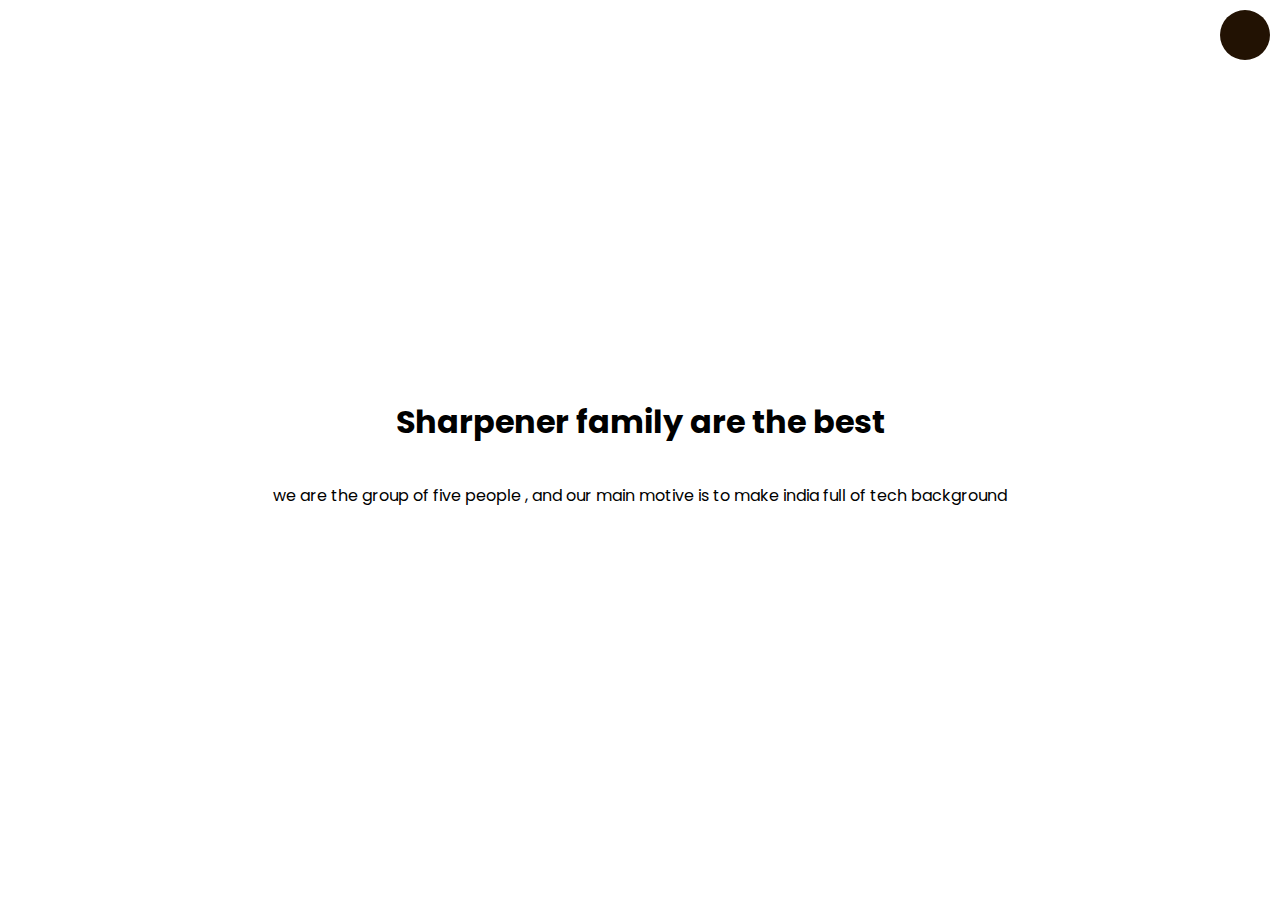
<file: dark-mode-toggle/index.html>
<!DOCTYPE html>
<html lang="en">
    <head>
        <meta charset="UTF-8" />
        <meta name="viewport" content="width=device-width, initial-scale=1.0" />
        <title>Dark Mode Toggle</title>
        <link rel="stylesheet" href="style.css" />
        <script src="script.js" defer></script>
    </head>
    <body>
        <div class="toggle-container">
            <input type="checkbox" id="toggle" name="toggle" />
            <label for="toggle"></label>
        </div>
        <h1>Sharpener family are the best</h1>
        <p>
           we are the  group of five   people , and our main motive is to make india full of tech background
        </p>
    </body>
</html>
</file>
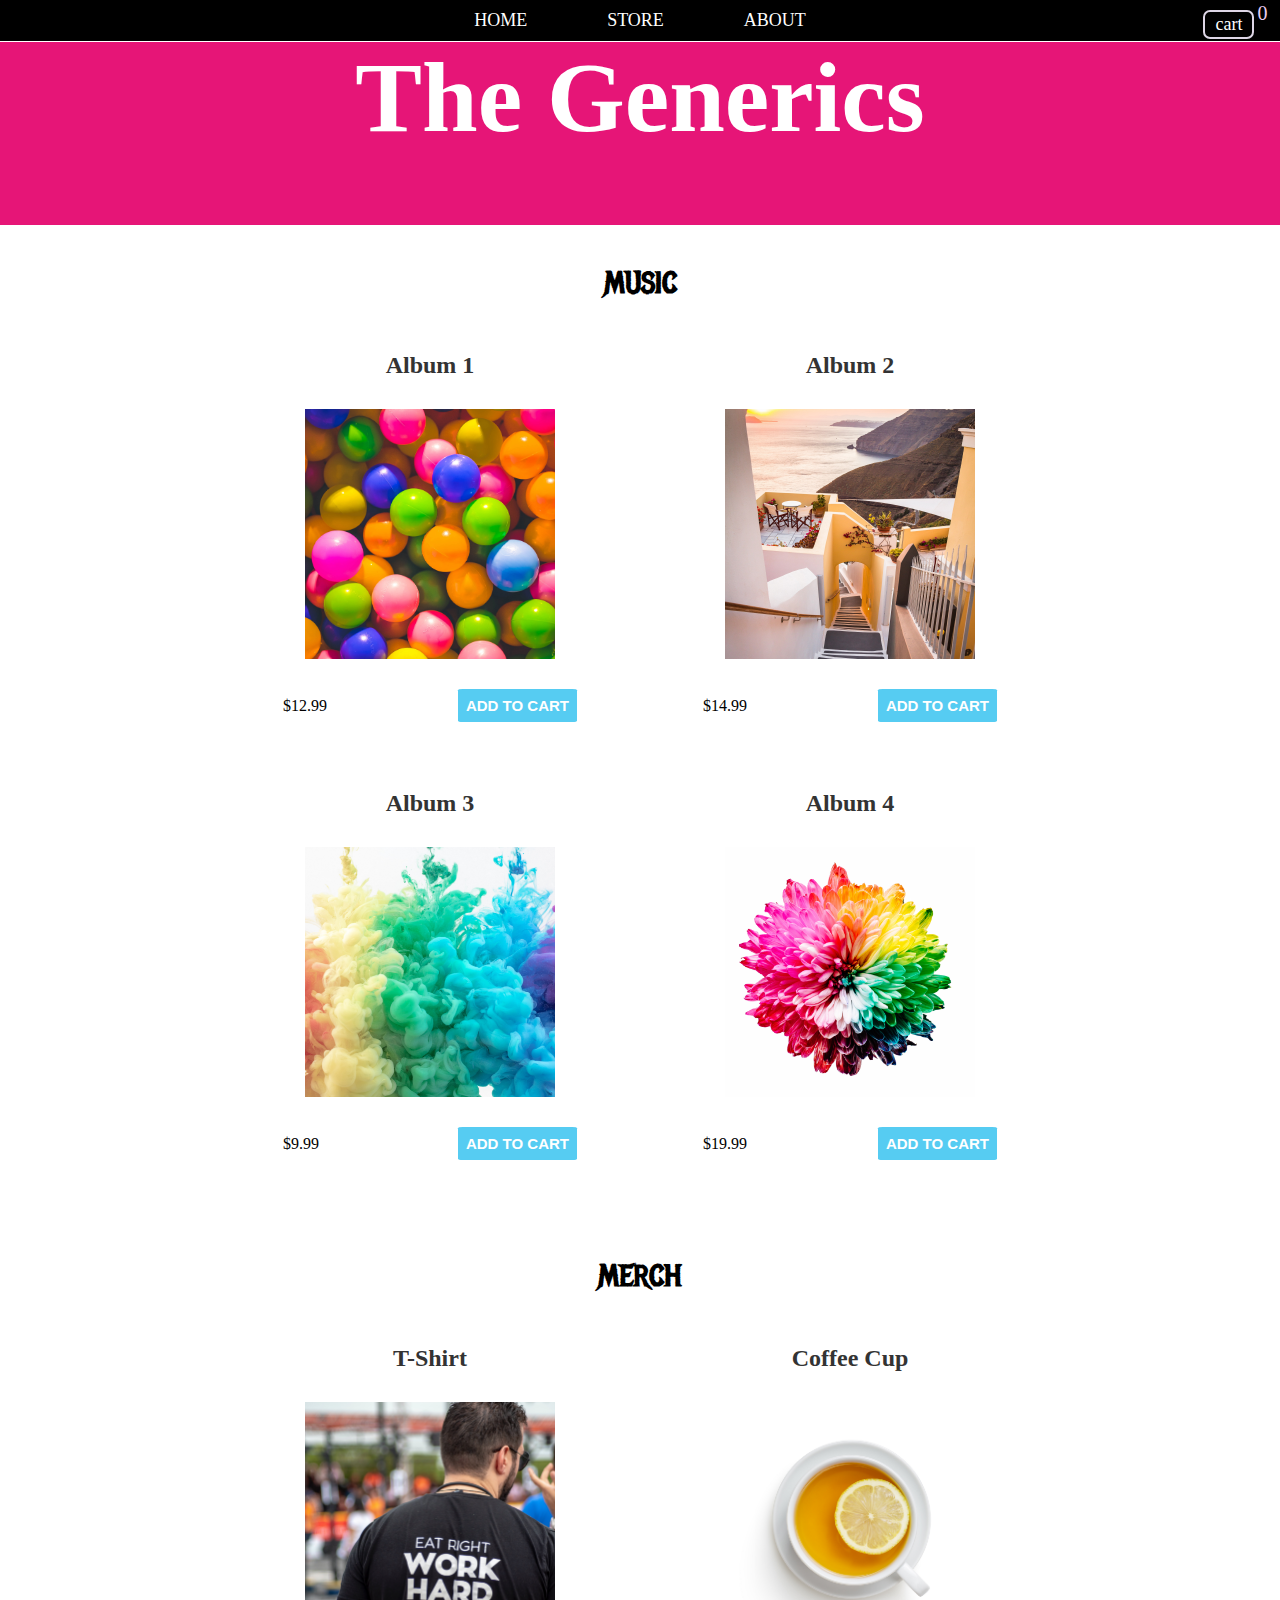
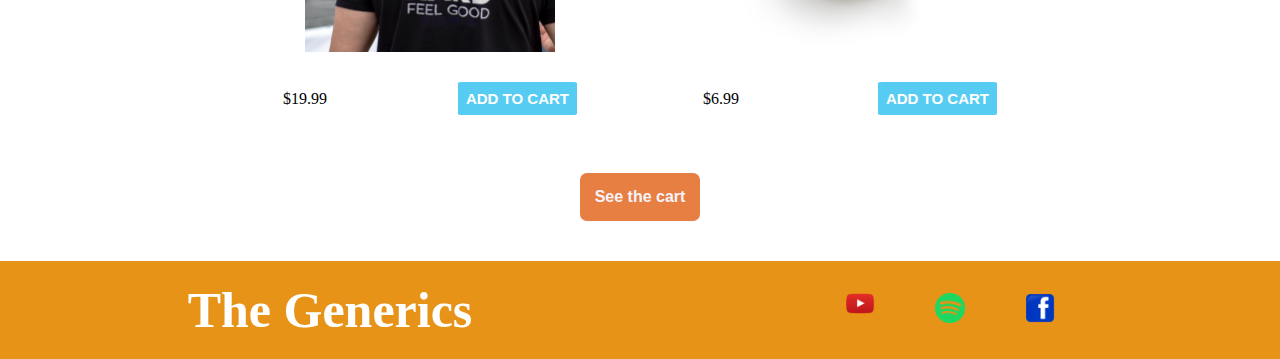
<file: E-commerce-page/index.html>
<!DOCTYPE html>
<html lang="en">
<head>
    <meta charset="UTF-8">
    <meta name="viewport" content="width=device-width, initial-scale=1.0">
    <title>E-Commerce Project</title>
    <link rel="stylesheet" href="./style.css">
    <script src="./index.js" defer></script>
</head>
<body>
    <div id="EcommerceContainer">
        <header>
            <ul class='header'>
                <li><a href="./home.html">HOME</a></li>
            <li><a href="./index.html">STORE</a></li>
            <li><a href="./about.html">ABOUT</a></li>
                <a href="#" class="cart-holder">cart<span class='cart-number'>0</span></a>
            </ul>
            <h1>The Generics</h1>
        </header>
        <section id="music" class="container">
            <h2>MUSIC</h2>
            <div id ="music-content">
                <div id='album1'>
                    <h3>Album 1</h3>
                    <div class="image-container">
                        <img class="prod-images" src="img2.jpg" alt="">
                    </div>
                                    <div class="prod-details">
                        <span>$<span>12.99</span></span>
                        <button class="shop-item-button" type='button'>ADD TO CART</button>
                    </div>
                </div>
                <div id='album2'>
                    <h3>Album 2</h3>
                    <div class="image-container">
                        <img class="prod-images" src="img1.jpg" alt="">
                    </div>
                                    <div class="prod-details">
                        <span>$<span>14.99</span></span>
                        <button class="shop-item-button" type='button'>ADD TO CART</button>
                    </div>
                </div>
                <div id='album3'>
                    <h3>Album 3</h3>
                    <div class="image-container">
                        <img class="prod-images" src="img3.jpg" alt="">
                    </div>
                                    <div class="prod-details">
                        <span>$<span>9.99</span></span>
                        <button class="shop-item-button" type='button'>ADD TO CART</button>
                    </div>
                </div>
                <div id='album4'>
                    <h3>Album 4</h3>
                    <div class="image-container">
                        <img class="prod-images" src="img4.jpg" alt="">
                    </div>
                                    <div class="prod-details">
                        <span>$<span>19.99</span></span>
                        <button class="shop-item-button" type='button'>ADD TO CART</button>
                    </div>
                </div>
            </div>

        </section>
        <section id="merch" class="container">
            <h2>MERCH</h2>
            <div id="merch-content">
                <div id="t-shirt">
                    <h3>T-Shirt</h3>
                    <div class="image-container">
                        <img class="prod-images" src="img6.jpg" alt="">
                    </div>
                                <div class="prod-details">
                        <span>$<span>19.99</span></span>
                        <button class="shop-item-button" type='button'>ADD TO CART</button>
                    </div>
                </div>
                <div id="coffee-cup">
                    <h3>Coffee Cup</h3>
                    <div class="image-container">
                        <img class="prod-images" src="img5.jpg" alt="">
                    </div>
                                <div class="prod-details">
                        <span>$<span>6.99</span></span>
                        <button class="shop-item-button" type='button'>ADD TO CART</button>
                    </div>
                </div>
            </div>

        </section>
        <section id="cart" class="container">
            <h2>CART</h2>
            <button class="cancel">X</button>
            <div class="cart-row cart-header">
                <span class='cart-item cart-column'>ITEM</span>
                <span class='cart-price cart-column'>PRICE</span>
                <span class='cart-quantity cart-column'>QUANTITY</span>
            </div>
            <div class='cart-items'>
              
            </div>
            <div class="cart-total">
                <span>
                    <span class='total-title'> <strong>Total</strong>
                        </span>
                    $<span id='total-value'>0</span>
                </span>
            </div>
            <button class='purchase-btn' type='button'>PURCHASE</button>
        </section>

        <button class="cart-btn-bottom"> <a href="#cart" class="cart-bottom">See the cart</a></button>
    </div>
    <!-- Toggle notification -->
    <div id="container"></div>
    <footer>
        <div class="footer-title">
            The Generics
        </div>
        <div class="footer-icons">
            <ul>
                <li><a href="https://www.youtube.com">
                    <img src="img9.png" alt="">
                </a></li>
                <li><a href="https://spotify.com">
                    <img src="img8.png" alt="">
                </a></li>
                <li><a href="https://facebook.com">
                    <img src="img7.png" alt="">
                </a></li>
            </ul>
        </div>
    </footer>
    <script src="index.js"></script>
</body>
</html>
</file>
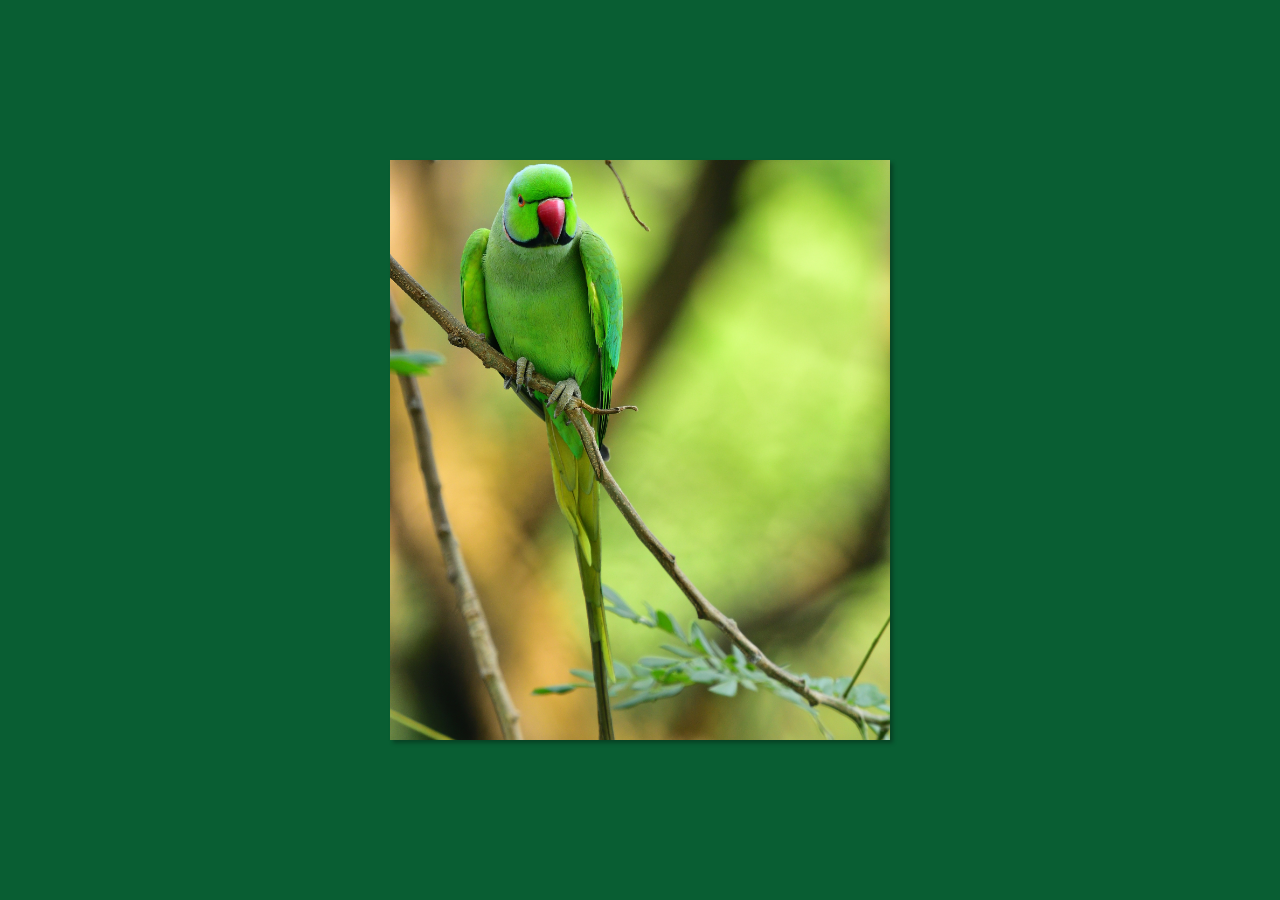
<file: image-zoomer/index.html>
<!DOCTYPE html>
<html lang="en">
    <head>
        <meta charset="UTF-8" />
        <meta name="viewport" content="width=device-width, initial-scale=1.0" />
        <title>Zoom Effect</title>
        <link rel="stylesheet" href="style.css" />
        <script src="script.js" defer></script>
    </head>
    <body>
        <div id="container">
            <img
                src="parrot.jpg"
                alt="lovely parrot"
            />
        </div>
    </body>
</html>
</file>
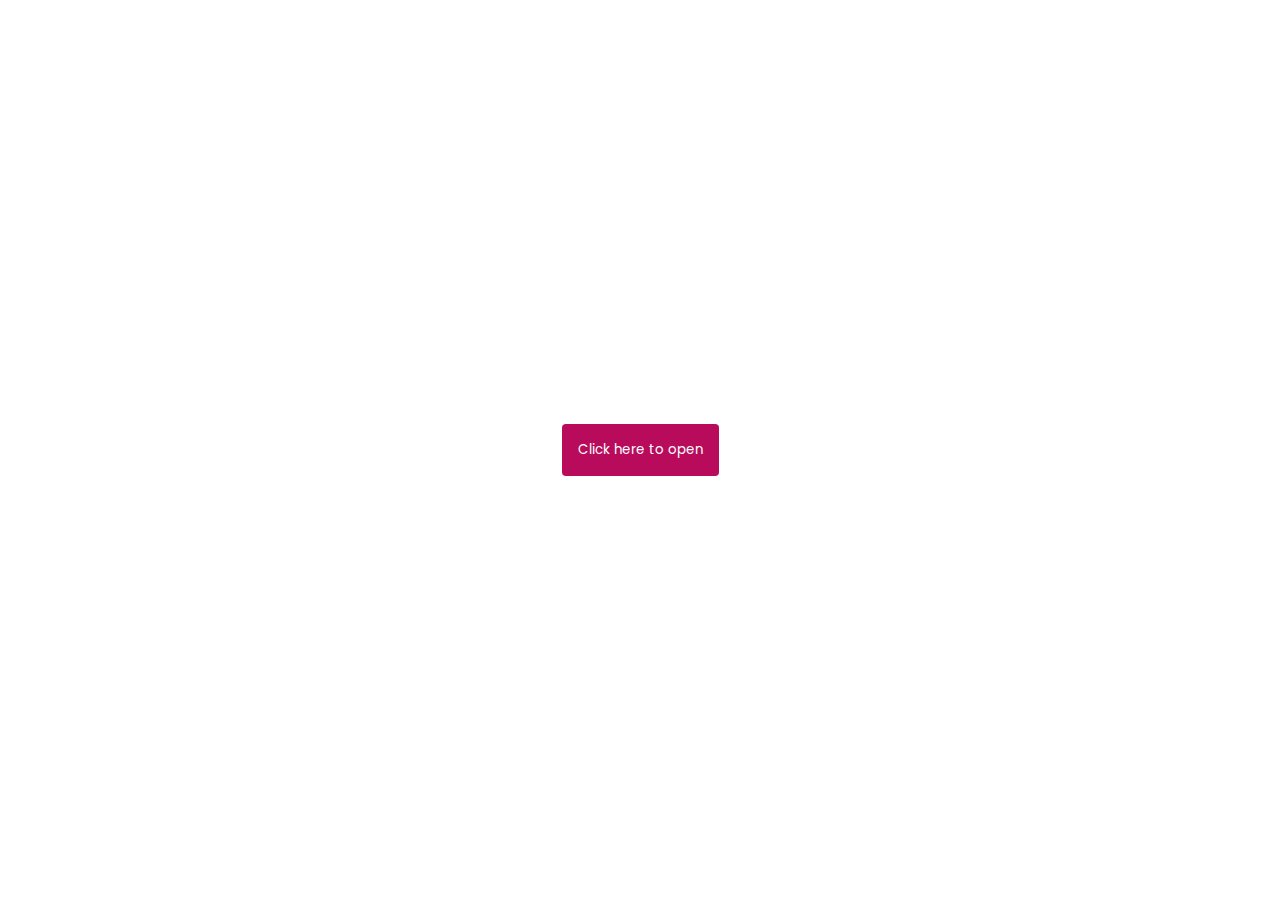
<file: pop-up/index.html>
<!DOCTYPE html>
<html lang="en">
    <head>
        <meta charset="UTF-8" />
        <meta name="viewport" content="width=device-width, initial-scale=1.0" />
        <title>Popup</title>
        <link rel="stylesheet" href="style.css" />
        <script src="script.js" defer></script>
    </head>
    <body>
        <button id="open">Click here to open</button>

        <div class="popup-container" id="container">
            <div class="popup">
                <button id="close">X</button>
                <h1 >Amazon.com</h1>
                <p>site send you a gift? please click to redeem</p>
            </div>
        </div>
    </body>
</html>
</file>
<file: dark-mode-toggle/style.css>
@import url("https://fonts.googleapis.com/css2?family=Poppins:wght@200;400;600&display=swap");

* {
    box-sizing: border-box;
}

body {
    display: flex;
    align-items: center;
    justify-content: center;
    flex-direction: column;
    font-family: "Poppins", sans-serif;
    margin: 0;
    min-height: 100vh;
    text-align: center;
    padding: 5rem;

    transition: background 0.3s linear, color 0.3s linear;
}

body.dark {
    background-color: #1f1f1f;
    color: white;
}

.toggle-container {
    position: fixed;
    top: 10px;
    right: 10px;
}

label {
    background-color: rgb(34, 18, 3);
    border-radius: 50%;
    display: inline-block;
    width: 50px;
    height: 50px;
    cursor: pointer;
    user-select: none;
    transition: background 0.3s linear;
}

body.dark label {
    background-color: #fff;
}

input {
    visibility: hidden;
}
</file>
<file: E-commerce-page/style.css>
@import url('https://fonts.googleapis.com/css2?family=Metal+Mania&display=swap');

* {
    box-sizing: border-box;
    margin: 0;
    padding: 0;
}
/* body{
    height:100vh;
} */

header {
    text-align: center;
    margin:0;
    padding:0px;
    padding-bottom:30px;
    background:rgb(230, 21, 119);
    color:white;
}

#cart{
    position: fixed;
    height: 95%;
}
header h1{
    padding:40px;
    font-size:100px;
}
header ul{
    display:flex;
    padding:10px;
    font-size:18px;
    font-weight:200;
    justify-content: center;
    list-style-type: none;
    border-bottom:0.1rem solid white;
    position: fixed;
    top: 0%;
    background: black;
    width: 100%;
    z-index: 1;
}
header li{
    margin:0px 40px;
}
header li a{
    text-decoration: none;
    color:white;
}
header h6{
    padding:10px;
    font-size:20px;
    font-weight: normal;;
    border-bottom: 0.1rem solid white;
}
header h6 a {
    text-decoration: none;
    color:white;
}
header .latest-album{
    display:block;
    border:1px solid #56CCF2;
    padding:15px 30px;
    font-size:23px;
    font-weight: 200;
    margin:10px auto;
    background: inherit;
    cursor: pointer;
    color:white;
}
header .play-btn{
    cursor: pointer;
    display:block;
    border:2px solid #56CCF2;
    border-radius:50%;
    padding:20px;
    font-size:30px;
    font-weight: 200;
    margin:20px auto;
    background: inherit;
    color:#56CCF2;
}

#tours .tour-item{
    display:flex;
    border-bottom:1px solid black;
    padding:10px;
}
#tours .tour-item .tour-date{
    width:12%;
}
#tours .tour-item .tour-place{
    width:25%;
    color:#777;
}
#tours .tour-item .tour-spec-place{
    width:53%;
    color:#777;
}
#tours .tour-item .buy-btn{
    width:20%;
    background: #56CCF2;
    color:white;
    border:none;
    padding:7px;
    border-radius:5px;
    font-weight:700;
    font-family: 'Segoe UI', Tahoma, Geneva, Verdana, sans-serif;
}
section h2{
    font-family:"Metal Mania";
    text-align:center;
    padding:20px;
    font-size:30px;
}
.container{
    max-width:900px;
    margin:0 auto;
    padding:20px 30px;
}
#music-content{
    display:flex;
    flex-wrap: wrap;
    justify-content:space-around;
}
#music-content div{
    margin:30px;
}
#music-content div h3{
    display: block;
    width: 100%;
    text-align: center;
    font-size: 24px;
    color: #333;
    margin-bottom: 15px;
}
#music-content .prod-details{
    display: flex;
    margin: 8px;
    align-items: center;
    justify-content: space-between;
}
#music-content .shop-item-button{
    cursor:pointer;
    padding:8px;
    color:white;
    border:none;
    font-size:15px;
    font-weight: bold;
    border-radius: 4%;
    background: #56CCF2;
}
#music-content .shop-item-button:hover, #merch-content .shop-item-button:hover{
    background: #0eabdf;
}
#merch-content{
    display:flex;
    flex-wrap: wrap;
    justify-content:space-around;
}
#merch-content div{
    margin:30px;
}
#merch-content div h3{
    display: block;
    width: 100%;
    text-align: center;
    font-size: 24px;
    color: #333;
    margin-bottom: 15px;
}
#merch-content .prod-details{
    display:flex;
    margin:8px;
    align-items:center;
    justify-content: space-between;
}
#merch-content .shop-item-button{
    cursor:pointer;
    padding:8px;
    color:white;
    border:none;
    font-size:15px;
    font-weight: bold;
    border-radius: 4%;
    background: #56CCF2;
}
.cart-row{
    font-size:18px;
    display:flex;
}
.cart-header{
    font-size:1.2rem;
    font-weight: bold;
}
.cart-item{
    width:45%;
}
.cart-img{
    width:80px;
    border-radius:8%;
    margin-right:20px;
}
.cart-price{
    width:20%;
}
.cart-quantity{
    width:35%;
}
.cart-column{
    display: flex;
    align-items: center;
    border-bottom: 1px solid black;
    margin-right: 1.5em;
    padding-bottom: 10px;
    margin-top: 10px;
}
.cart-quantity input{
    width:40px;
    height:30px;
    border:1px solid rgb(0, 204, 255) ;
    border-radius:8%;
    outline:none;
    text-align:center;
    margin-right:20px;
}
.cart-quantity button{
    color:white;
    font-weight: bold;
    background: rgb(231, 76, 76);
    cursor: pointer;
    border:none;
    border-radius:8%;
    height:30px;
    outline:none;
    padding: 0px 7px;
}
.cart-quantity button:hover{
    background: rgb(218, 37, 37);;
}
.cart-total{
    display:flex;
    flex-direction: row-reverse;
    font-size:1.2rem;
    margin:20px;
}
.cart-total .total-title{
    margin-right:10px;
    font-size:1.5rem;
}

.purchase-btn{
    display: flex;
    align-items: center;
    justify-content: center;
    margin:auto;
    margin-top: 50px;
    background: #56CCF2;
    color:white;
    font-size:1.2rem;
    font-weight: bold;
    border:none;
    border-radius:8%;
    padding:12px;
    cursor: pointer;
}
.purchase-btn:hover{
    background-color:#18acdd;
}
footer{
    display:flex;
    margin-top:40px;
    padding:20px;
    background: #e69318;
}
footer .footer-title{
    text-align: center;
    color:white;
    width:50%;
    font-size:50px;
    font-weight:bold;
    margin:0 auto;
}
footer .footer-icons{
    width:50%;
    display:flex;
    align-items:center;
    justify-content: space-around;
}
.footer-icons ul{
    list-style-type: none;
    display:flex;
}
.footer-icons li{
    padding:10px;
    margin:0px 20px;
}
.footer-icons li:hover{
    background:rgb(201, 231, 231);
}
.footer-icons img{
    width:30px;
}

/* About */
#about{
    max-width:900px;
    margin:0 auto;
    font-size: 22px;
}
#about h3{
    text-align: center;
    font-size:25px;
    margin:20px;
}
#about div{
    /* display:flex; */
}

#about img{
    float:left;
    margin:20px 50px;
    border-radius: 50%;
    width:200px;
    height:200px;
}

#about p{
    font-size:17px;
    margin:20px;
    color:#777;
}

#container{
    position:fixed;
    bottom:10px;
    right:10px;
}
.notification {
    background-color: #56CCF2;
    border-radius: 5px;
    color: black;
    padding: 2rem;
    margin: 1rem;
}

.notification h4 span{
    color:rgb(235, 33, 33);
}

.image-container{
    height: 250px;
    width: 250px;
    overflow: hidden;
}
.prod-images{
    transform-origin: center center;
    object-fit: cover;
    height: 100%;
    width: 100%;
    padding:0px;
    margin:0px;
    transition: ease-in 0.5s;
    filter: brightness(100%);
}
.prod-images:hover{
    transform: scale(1.5);
    filter: brightness(130%);
}
header ul a{
    color:white;
    text-decoration:none;
    cursor: pointer;
}
.fa-shopping-cart{
    color:white;
}
.cart-holder{
    border:2px solid #ded6e6;
    border-radius: 7px;;
    padding:2px 10px;
    position: absolute;
    right: 2%;
}
.cart-number{
    position:absolute;
    color:#e9ccf1;
    font-size: 20px;
    top:-10px;
    right:-15px;
}

@media(max-width:600px){
    header li{
        margin:0px 20px;
    }
}
#cart{
    margin:0px;
    display: none;
    position:fixed;
    top:50px;
    height: 95%;
    right:0;
    background-color:rgb(255, 255, 255);
    border:1px solid rgb(177, 103, 103);
    min-height:50vh;
}
#cart h2{
    margin:20px 0px;
    padding:0;
}

.cart-btn-bottom{
    display:flex;
    padding:15px;
    background-color: rgb(231, 127, 66);
    border:none;
    border-radius:7px;
    margin:auto;
    cursor:pointer;
}
.cart-bottom{
    text-decoration: none;
    color:#f7f3fa;
    font-size: 16px;
    font-weight:700;
}
.cancel{
    position:absolute;
    cursor:pointer;
    color:rgb(121, 117, 117);
    top:0;
    right:0;
    margin:20px;
    background:none;
    font-size:16px;
    font-weight: 700;
    border:1px solid rgb(121, 117, 117);
    border-radius:7px;
    padding:5px;
}
</file>
<file: image-zoomer/style.css>
body{
align-items: center;
background-color: rgb(9, 94, 51);
display: flex;
align-items: center;
justify-content: center;
font-family: "Poppins", sans-serif;
margin: 0;
min-height: 100vh;
}


img {
    width:100%;
    transform-origin: center center;
    object-fit: cover;
    height: 100%;
   
}

#container{
    box-shadow: 3px 3px 4px rgba(0, 0, 0, 0.3);
    height: 580px;
    width: 500px;
    overflow: hidden;
}

@import url("https://fonts.googleapis.com/css2?family=Poppins:wght@200;400;600&display=swap");

* {
    box-sizing: border-box;
}
</file>
<file: pop-up/style.css>
@import url("https://fonts.googleapis.com/css2?family=Poppins:wght@200;400;600&display=swap");

* {
    box-sizing: border-box;
}

body {
    display: flex;
    align-items: center;
    justify-content: center;
    font-family: "Poppins", sans-serif;
    margin: 0;
    min-height: 100vh;
}

button {
    background-color: rgb(185, 11, 92);
    color: white;
    padding: 1rem;
    border-radius: 4px;
    border: none;
    font-family: inherit;
}

.popup-container {
    position: fixed;
    top: 0;
    left: 0;
    bottom: 0;
    right: 0;
    background-color: rgba(0, 0, 0, 0.5);

    display: none;
    align-items: center;
    justify-content: center;
}

.popup-container.active {
    display: flex;
}

.popup {
    background-color: #fff;
    border-radius: 5px;
    box-shadow: 2px 2px 10px rgba(0, 0, 0, 0.3);
    padding: 2rem;
    position: relative;
    width: 500px;
}

.popup button {
    background-color: #fff;
    color: rebeccapurple;
    font-size: 2rem;
    position: absolute;
    top: 10px;
    right: 10px;
}
</file>
